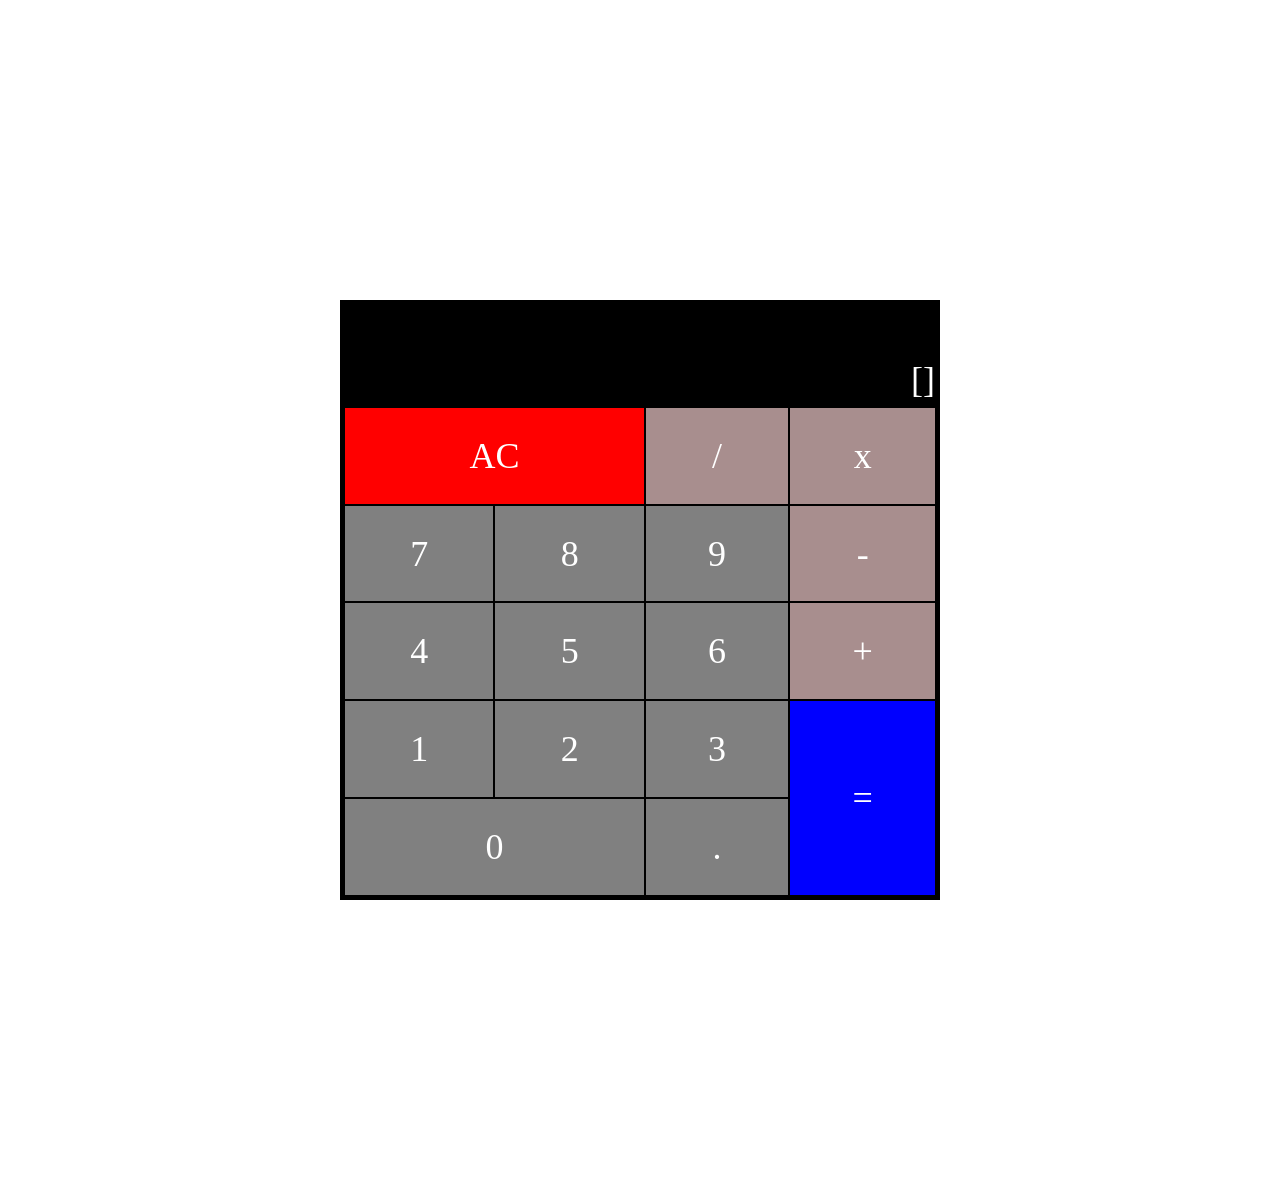
<file: CALCULATOR/calculator.html>
<!doctype html>
<html lang="en">
  <head>
    <meta charset="UTF-8" />
    <meta name="viewport" content="width=device-width, initial-scale=1.0" />
    <title>Document</title>
    <link rel="stylesheet" href="./calculator.css" />
  </head>
  <body>
    <div class="container">
      <div class="b1">[]</div>
      <div class="b2">AC</div>
      <div class="b3">/</div>
      <div class="b4">x</div>
      <div class="b5">7</div>
      <div class="b6">8</div>
      <div class="b7">9</div>
      <div class="b8">-</div>
      <div class="b9">4</div>
      <div class="b10">5</div>
      <div class="b11">6</div>
      <div class="b12">+</div>
      <div class="b13">1</div>
      <div class="b14">2</div>
      <div class="b15">3</div>
      <div class="b16">=</div>
      <div class="b17">0</div>
      <div class="b18">.</div>
    </div>
  </body>
</html>
</file>
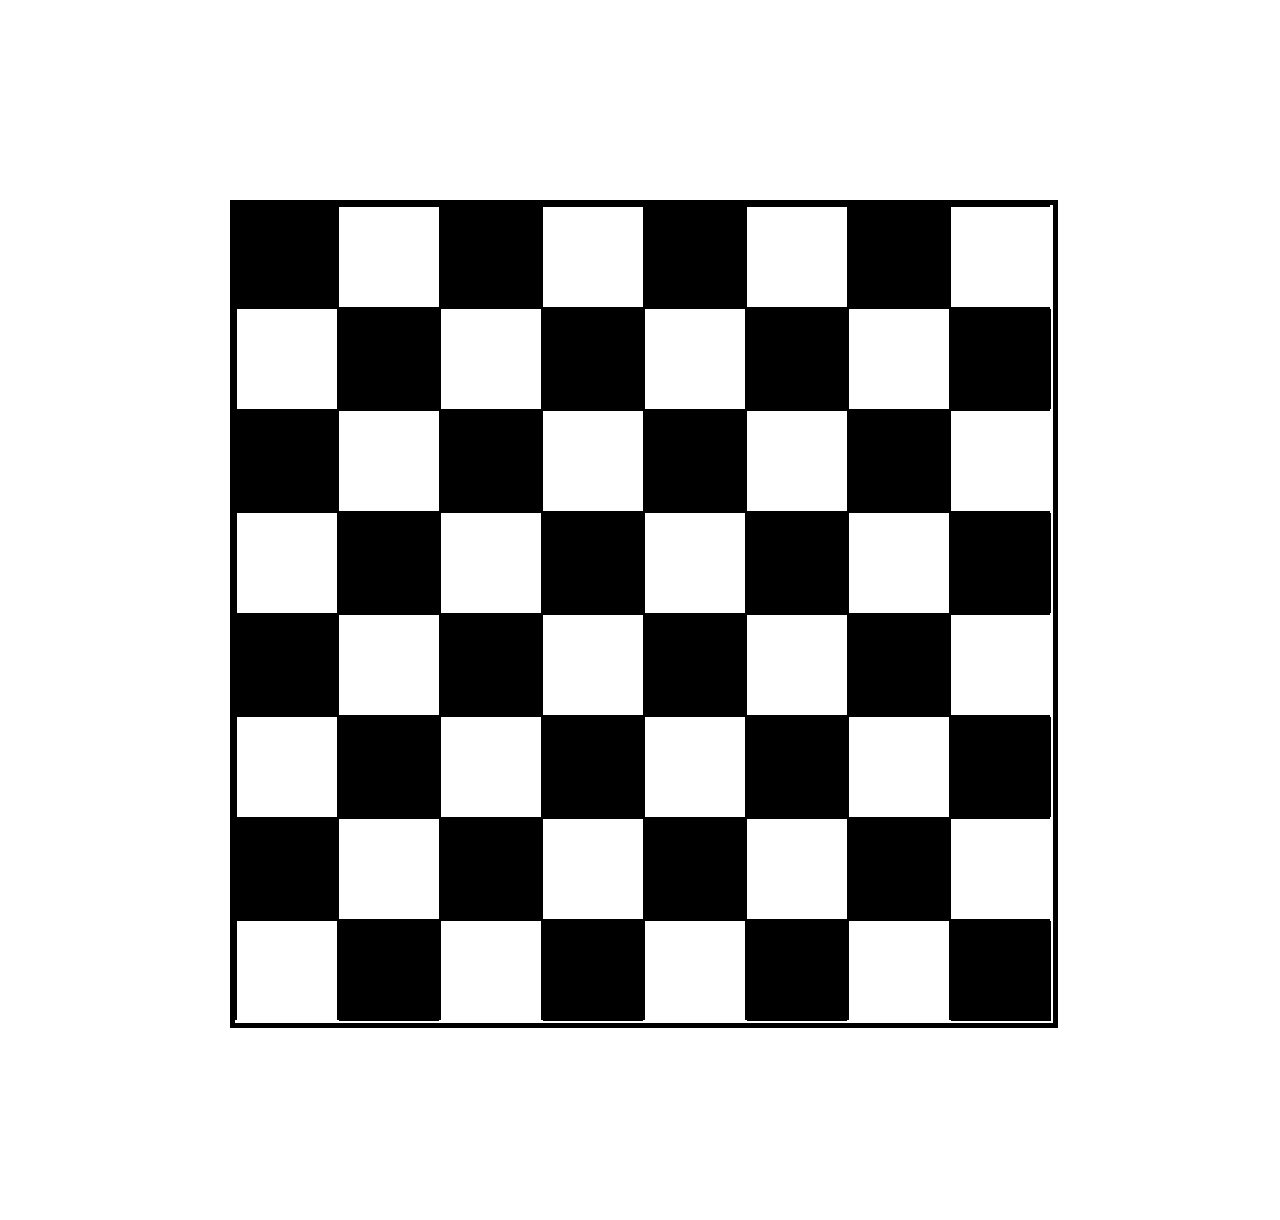
<file: CHESS/chess.html>
<!doctype html>
<html lang="en">
  <head>
    <meta charset="UTF-8" />
    <meta name="viewport" content="width=device-width, initial-scale=1.0" />
    <title>Document</title>
    <link rel="stylesheet" href="./chess.css" />
  </head>
  <body>
    <div class="container">
      <table>
        <tr>
          <td class="b1"></td>
          <td class="b2"></td>
          <td class="b1"></td>
          <td class="b2"></td>
          <td class="b1"></td>
          <td class="b2"></td>
          <td class="b1"></td>
          <td class="b2"></td>
        </tr>
        <tr>
          <td class="b2"></td>
          <td class="b1"></td>
          <td class="b2"></td>
          <td class="b1"></td>
          <td class="b2"></td>
          <td class="b1"></td>
          <td class="b2"></td>
          <td class="b1"></td>
        </tr>
        <tr>
          <td class="b1"></td>
          <td class="b2"></td>
          <td class="b1"></td>
          <td class="b2"></td>
          <td class="b1"></td>
          <td class="b2"></td>
          <td class="b1"></td>
          <td class="b2"></td>
        </tr>
        <tr>
          <td class="b2"></td>
          <td class="b1"></td>
          <td class="b2"></td>
          <td class="b1"></td>
          <td class="b2"></td>
          <td class="b1"></td>
          <td class="b2"></td>
          <td class="b1"></td>
        </tr>
        <tr>
          <td class="b1"></td>
          <td class="b2"></td>
          <td class="b1"></td>
          <td class="b2"></td>
          <td class="b1"></td>
          <td class="b2"></td>
          <td class="b1"></td>
          <td class="b2"></td>
        </tr>
        <tr>
          <td class="b2"></td>
          <td class="b1"></td>
          <td class="b2"></td>
          <td class="b1"></td>
          <td class="b2"></td>
          <td class="b1"></td>
          <td class="b2"></td>
          <td class="b1"></td>
        </tr>
        <tr>
          <td class="b1"></td>
          <td class="b2"></td>
          <td class="b1"></td>
          <td class="b2"></td>
          <td class="b1"></td>
          <td class="b2"></td>
          <td class="b1"></td>
          <td class="b2"></td>
        </tr>
        <tr>
          <td class="b2"></td>
          <td class="b1"></td>
          <td class="b2"></td>
          <td class="b1"></td>
          <td class="b2"></td>
          <td class="b1"></td>
          <td class="b2"></td>
          <td class="b1"></td>
        </tr>
      </table>
    </div>
  </body>
</html>
</file>
<file: CALCULATOR/calculator.css>
* {
  margin: 0;
  padding: 0;
  box-sizing: border-box;
}
.container {
  background-color: black;
  height: 600px;
  width: 600px;
  display: grid;
  margin-top: 50px;
  grid-template-columns: repeat(4, 1f);
  grid-template-rows: repeat(5, 1f);
  gap: 2px;
  margin: 300px auto;
}
div {
  font-size: 1.5em;
  text-align: center;
}
.con {
}
.b1 {
  grid-column: 1/5;
  background-color: black;
  padding: 5px;
  color: white;
  text-align: end;
  justify-content: end;
  align-items: end;
  display: flex;
}
.b2 {
  grid-row: 2/3;
  grid-column: 1/3;
  background-color: red;
  color: white;
  margin-left: 5px;
  display: flex;
  align-items: center;
  justify-content: center;
}
.b3 {
  grid-column: 3/4;
  background-color: rgb(168, 142, 142);
  color: white;
  display: flex;
  align-items: center;
  justify-content: center;
}
.b4 {
  grid-column: 4/5;
  background-color: rgb(168, 142, 142);
  color: white;
  margin-right: 5px;
  display: flex;
  align-items: center;
  justify-content: center;
}
.b5 {
  background-color: gray;
  color: white;
  margin-left: 5px;
  display: flex;
  align-items: center;
  justify-content: center;
}
.b6 {
  background-color: gray;
  color: white;
  display: flex;
  align-items: center;
  justify-content: center;
}
.b7 {
  background-color: gray;
  color: white;
  display: flex;
  align-items: center;
  justify-content: center;
}
.b8 {
  background-color: rgb(168, 142, 142);
  color: white;
  margin-right: 5px;
  display: flex;
  align-items: center;
  justify-content: center;
}
.b9 {
  background-color: gray;
  color: white;
  margin-left: 5px;
  display: flex;
  align-items: center;
  justify-content: center;
}
.b10 {
  background-color: gray;
  color: white;
  display: flex;
  align-items: center;
  justify-content: center;
}
.b11 {
  background-color: gray;
  color: white;
  display: flex;
  align-items: center;
  justify-content: center;
}
.b12 {
  background-color: rgb(168, 142, 142);
  color: white;
  margin-right: 5px;
  display: flex;
  align-items: center;
  justify-content: center;
}
.b13 {
  background-color: gray;
  color: white;
  margin-left: 5px;
  display: flex;
  align-items: center;
  justify-content: center;
}
.b14 {
  background-color: gray;
  color: white;
  display: flex;
  align-items: center;
  justify-content: center;
}
.b15 {
  background-color: gray;
  color: white;
  display: flex;
  align-items: center;
  justify-content: center;
}
.b16 {
  grid-row: 5/7;
  background-color: blue;
  grid-column: 4/5;
  margin-right: 5px;
  display: flex;
  align-items: center;
  justify-content: center;
  margin-bottom: 5px;
  color: white;
}
.b17 {
  grid-column: 1/3;
  background-color: gray;
  color: white;
  margin-left: 5px;
  display: flex;
  align-items: center;
  justify-content: center;
  margin-bottom: 5px;
}
.b18 {
  background-color: gray;
  color: white;
  grid-column: 3/4;
  grid-row: 6/7;
  display: flex;
  align-items: center;
  justify-content: center;
  margin-bottom: 5px;
}
</file>
<file: CHESS/chess.css>
* {
  margin: 0;
  padding: 0;
  box-sizing: border-box;
}
.container {
  height: 820px;
  width: 820px;
  background-color: black;
  display: grid;
  grid-template-columns: repeat(8, 1f);
  grid-template-rows: repeat(8, 1f);
  margin: 200px auto;
}
table {
  border: 5px solid black;
}
.b1 {
  background-color: black;
  color: white;
  padding: 50px;
}
.b2 {
  background-color: white;
  padding: 50px;
}
</file>
